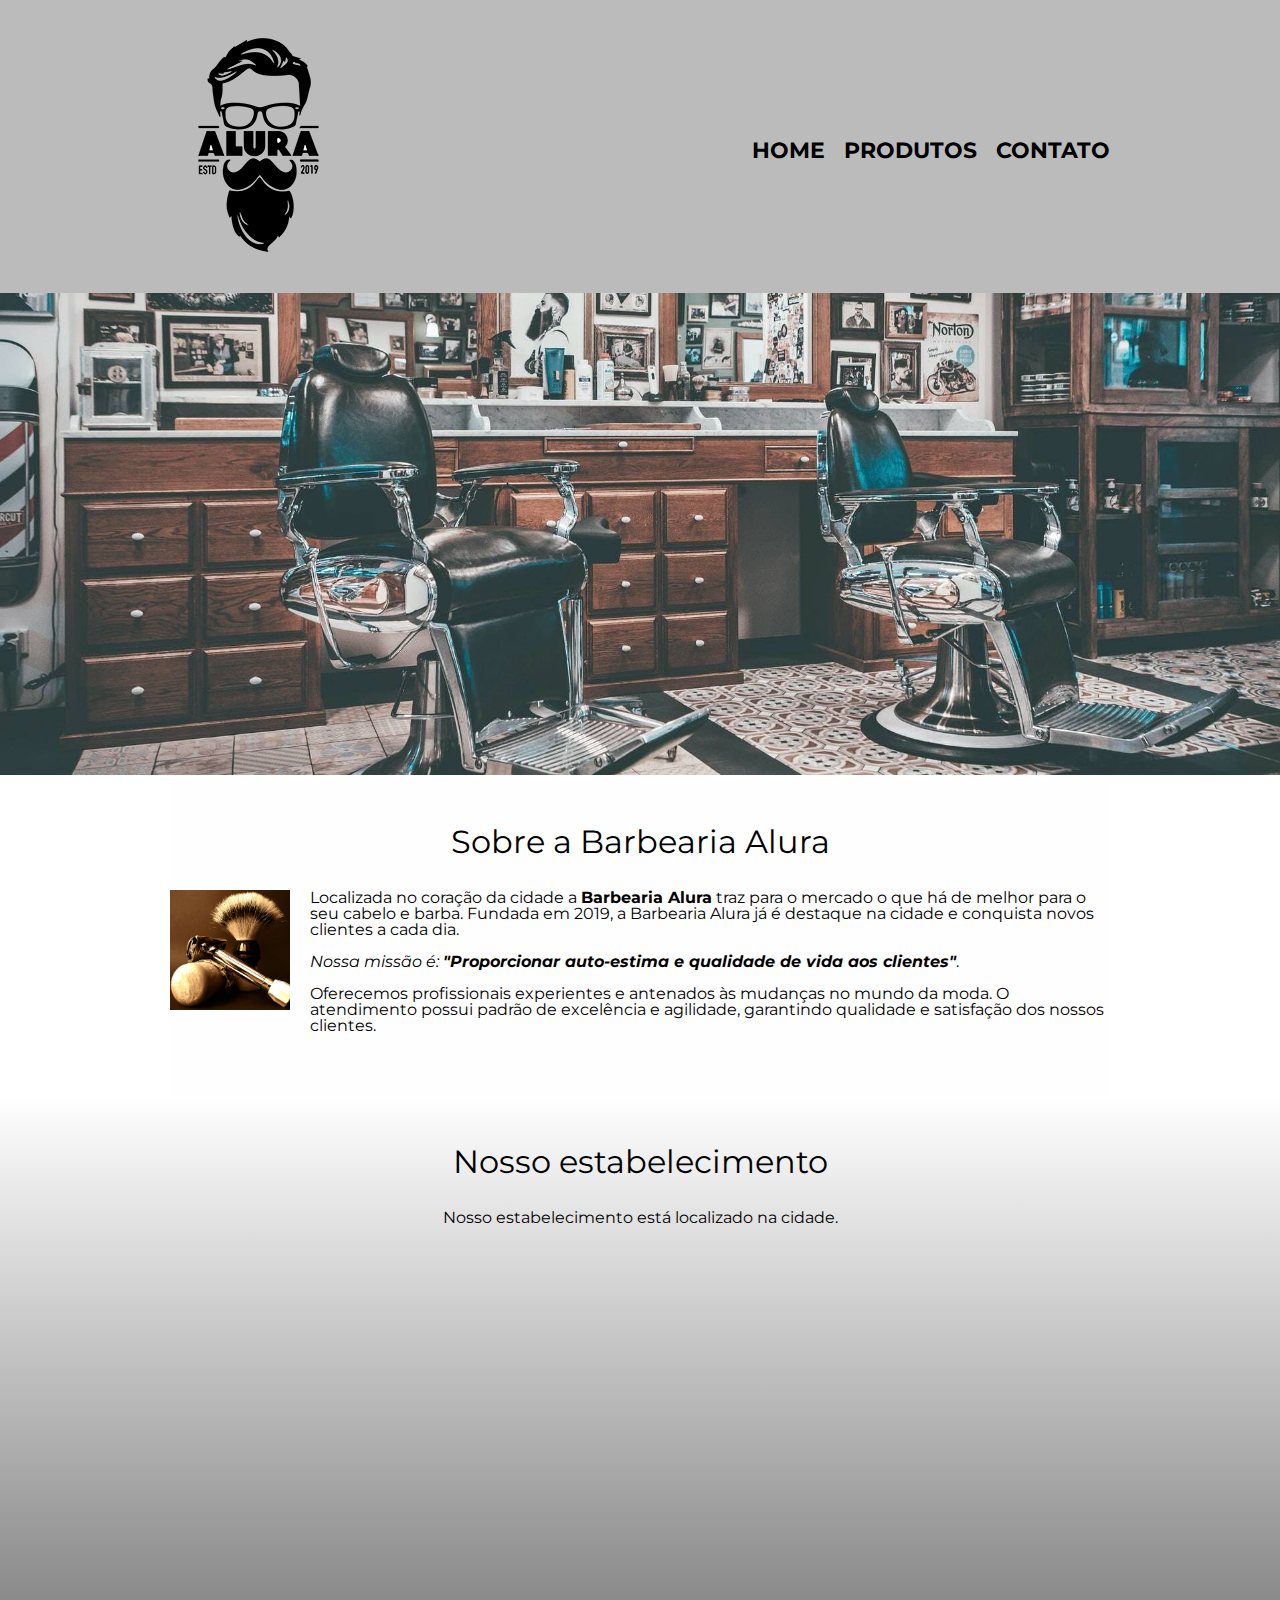
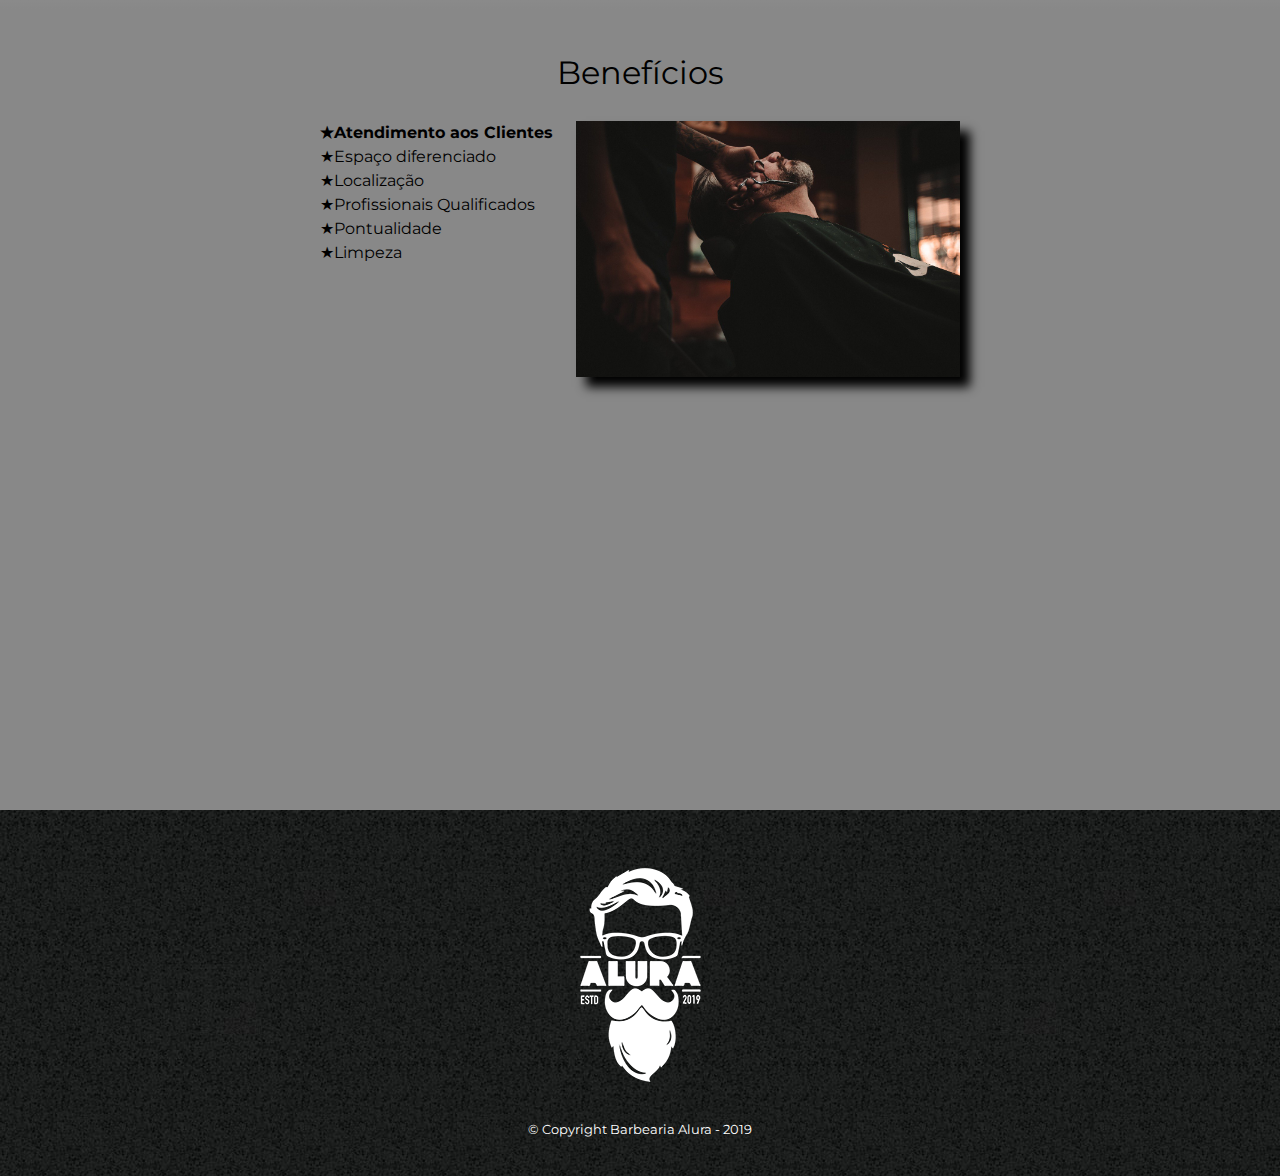
<file: index.html>
<!DOCTYPE html>

<html lang="pt-br">

    <head>

        <meta charset="UTF-8">
        <meta name="viewport" content="width=device-width">
        <title>Barbearia Alura</title>

        <link rel="stylesheet" href="reset.css">
        <link rel="stylesheet" href="style.css">
        <link href="https://fonts.googleapis.com/css2?family=Montserrat:ital,wght@0,100;0,200;0,300;0,400;0,500;0,600;0,700;0,800;0,900;1,100;1,200;1,300;1,400;1,500;1,600;1,700;1,800;1,900&display=swap" rel="stylesheet">
   
    </head>

    <body>

        <header>
            <div class="caixa">

                <h1> <img src="logo.png"> </h1>


                <nav>

                    <ul>

                        <li><a href="index.html">Home</a></li>
                        <li><a href="produtos.html">Produtos</a></li>
                        <li><a href="contato.html">Contato</a></li>

                    </ul>

                </nav>

            </div>

        </header>


        <img class="banner" src="banner.jpg">

        <main>

            <section class="principal">

                <h2 class="titulo-principal"> Sobre a Barbearia Alura</h2>

                <img class="utensilios" src="utensilios.jpg" alt="utensilios de um barbeiro.">

                <p>Localizada no coração da cidade a <strong>Barbearia Alura</strong> traz para o mercado o que há de melhor para o seu cabelo e barba. 
                Fundada em 2019, a Barbearia Alura já é destaque na cidade e conquista novos clientes a cada dia.</p>

                <p id="missao"><em>Nossa missão é: <strong>"Proporcionar auto-estima e qualidade de vida aos clientes"</strong></em>.</p>


                <p>Oferecemos profissionais experientes e antenados às mudanças no mundo da moda. 
                O atendimento possui padrão de excelência e agilidade, garantindo qualidade e satisfação dos nossos clientes.</p>
                            
            </section>
            
            <section class="mapa">
                <h3 class="titulo-principal"> Nosso estabelecimento</h3>
                <p>Nosso estabelecimento está localizado na cidade.</p>

                <div class="mapa-conteudo">

                    <iframe src="https://www.google.com/maps/embed?pb=!1m18!1m12!1m3!1d2216815.4510709904!2d-44.
                    6298999327044!3d-24.14211344860493!2m3!1f0!2f0!3f0!3m2!1i1024!2i768!4f13.1!3m3!1m2!1s0x94ce5a2b2ed7f3a1%3A0xab35da2f5ca62674!2sCaelum%20-
                    %20Escola%20de%20Tecnologia!5e0!3m2!1spt-BR!2sbr!4v1646516982980!5m2!1spt-BR!2sbr" 
                    width="100%" height="300" style="border:0;" allowfullscreen="" loading="lazy"></iframe>

                </div>


            </section>
                    
            <section class="beneficios">

                <h3 class="titulo-principal">Benefícios</h3>
                 
                <div class="conteudo-beneficios">
                    <ul class="lista-beneficios">

                        <li class="itens">Atendimento aos Clientes</li>
                        <li class="itens">Espaço diferenciado</li>
                        <li class="itens">Localização</li>
                        <li class="itens">Profissionais Qualificados</li>
                        <li class="itens">Pontualidade</li>
                        <li class="itens">Limpeza</li>

                    </ul><img class="imagem-beneficios" src="beneficios.jpg">

                </div>


                <div class="video">

                    <iframe width="100%" height="315" src="https://www.youtube.com/embed/wcVVXUV0YUY" title="YouTube video player" frameborder="0" 
                    allow="accelerometer; autoplay; clipboard-write; encrypted-media; gyroscope; picture-in-picture" allowfullscreen></iframe>

                </div>    

            </section> 
        
           
        
        </main>

        <footer>
            <img src="logo-branco.png">
            <p class="Copyright">&copy; Copyright Barbearia Alura - 2019</p>
        </footer>





    </body>


</html>
</file>
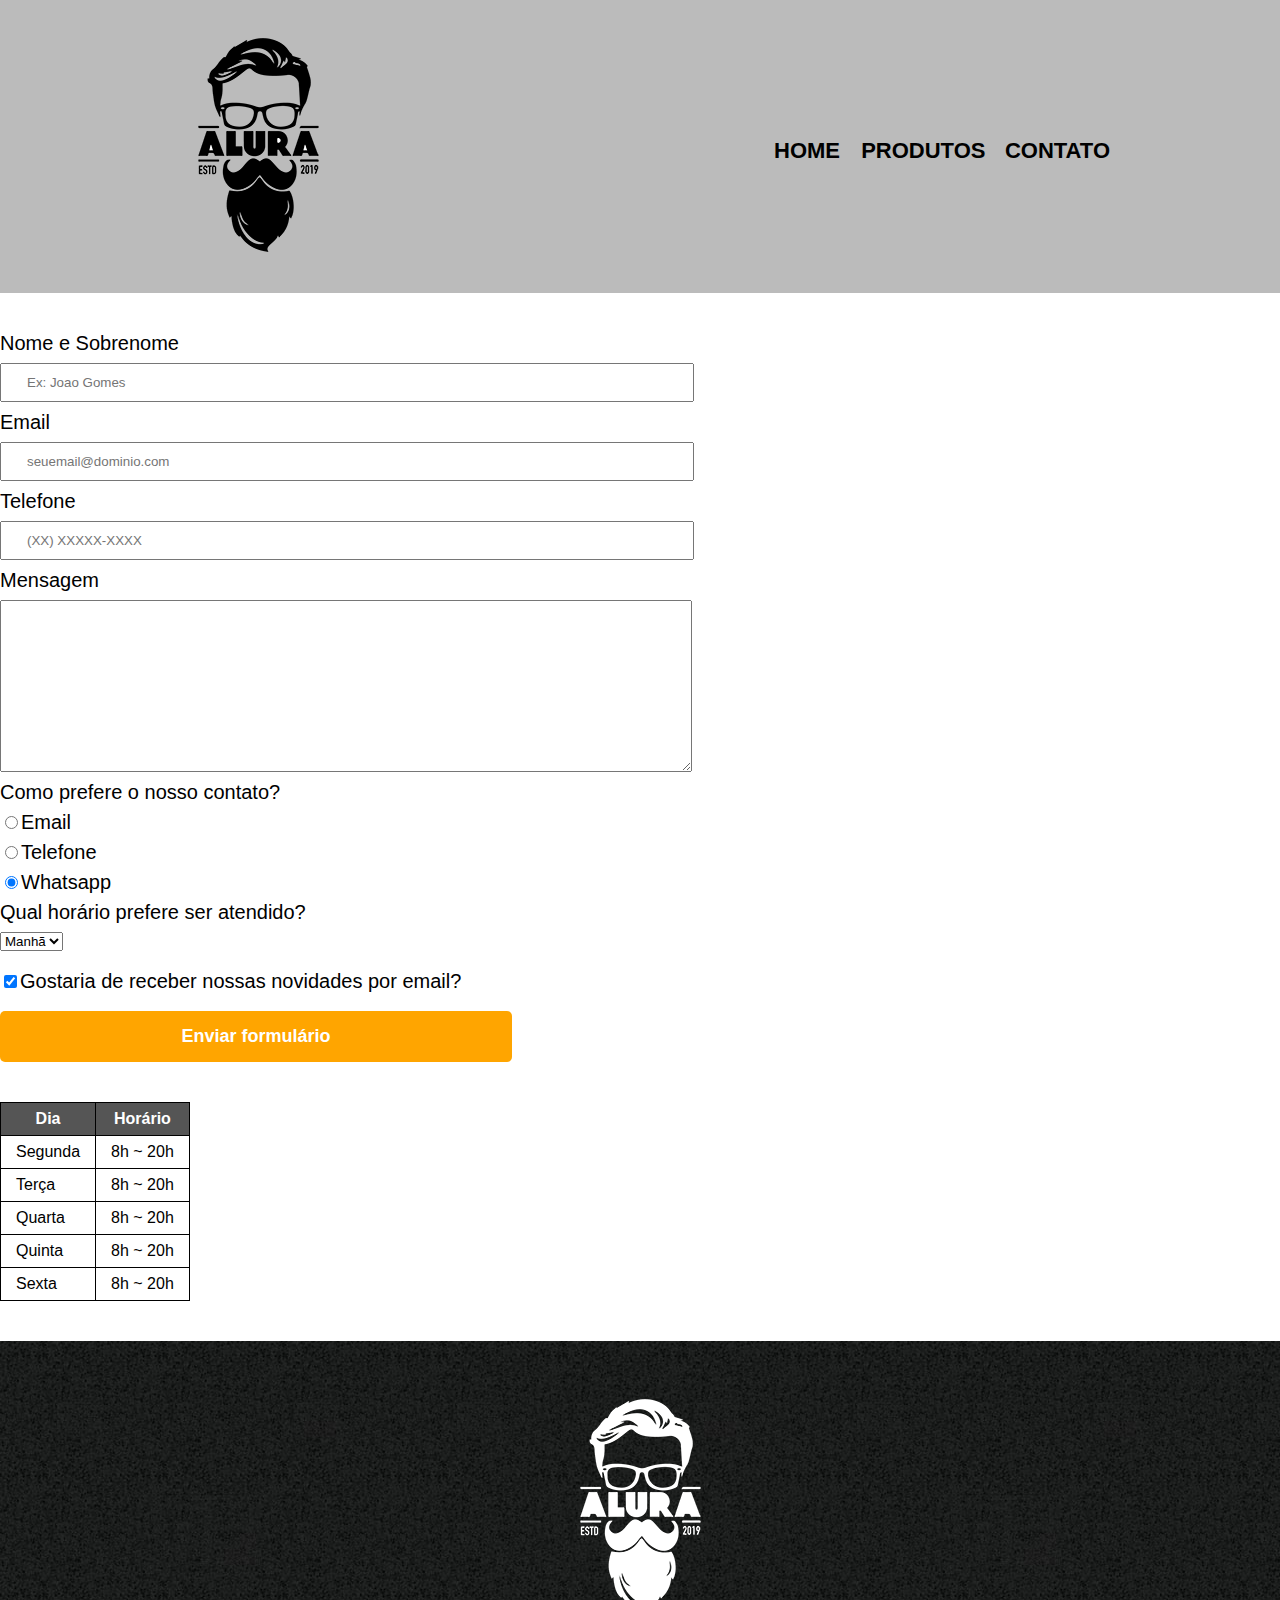
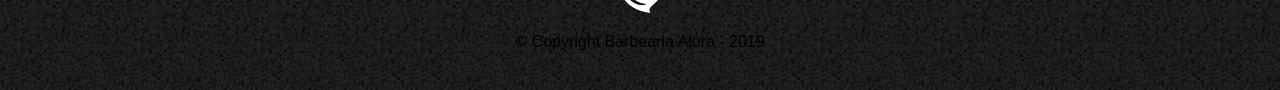
<file: contato.html>
<!DOCTYPE html>
<html>
    <head>

        <meta charset="UTF-8">
        <meta name="viewport" content="width=device-width">
        <title>Contato</title>

        <link rel="stylesheet" href="reset.css">
        <link rel="stylesheet" href="style.css">        

    </head>
    
    <body>

        <header>

            <div class="caixa">

                <h1> <img src="logo.png" alt="Logo da Barbearia Alura"> </h1>
                
                <nav>

                    <ul>

                        <li><a href="index.html"> Home </a></li>
                        <li><a href="produtos.html">Produtos</a></li>
                        <li><a href="contato.html">Contato</a></li>

                    </ul>

                </nav>

            </div>

        </header>

        <main>

            <form>

                <label for="nomeesobrenome">Nome e Sobrenome</label>
                <input type="text" id="nomeesobrenome" class="input-padrao" required placeholder="Ex: Joao Gomes"> 

                <label for="email">Email</label>
                <input type="email" id="email" class="input-padrao" required placeholder="seuemail@dominio.com">

                <label for="telefone">Telefone</label>
                <input type="tel" id="telefone" class="input-padrao" required placeholder="(XX) XXXXX-XXXX">
                
                <label for="mensagem">Mensagem</label>
                <textarea cols="30" rows="10" id="mensagem" class="input-padrao" required> </textarea>

                <fieldset>
                    <legend>Como prefere o nosso contato?</legend>
                    
                    <label for="radio-email"><input type="radio" name="contato" id="radio-email">Email</label>
                    
                    <label for="radio-telefone"><input type="radio" name="contato" id="radio-telefone">Telefone</label>
                    
                    <label for="radio-whatsapp"><input type="radio" name="contato" id="radio-whatsapp" checked>Whatsapp</label>
                </fieldset>

                <fieldset>
                    <legend>Qual horário prefere ser atendido?</legend>
                    <select>
                        <option>Manhã</option>
                        <option>Tarde</option>
                        <option>Noite</option>
                    </select>
                </fieldset>

                <label class="checkbox"><input type="checkbox" checked>Gostaria de receber nossas novidades por email?</label>

                <input type="submit" value="Enviar formulário" class="enviar">
             

                

            </form>

            <table>

                <thead>
                    <tr>
                        <th>Dia</th>
                        <th>Horário</th>    
                    </tr>
                </thead>

                <tbody>
                    <tr>
                        <td>Segunda</td>
                        <td>8h ~ 20h</td>
                    </tr>
                    <tr>
                        <td>Terça</td>
                        <td>8h ~ 20h</td>
                    </tr>
                    <tr>
                        <td>Quarta</td>
                        <td>8h ~ 20h</td>
                    </tr>
                    <tr>
                        <td>Quinta</td>
                        <td>8h ~ 20h</td>
                    </tr>
                    <tr>
                        <td>Sexta</td>
                        <td>8h ~ 20h</td>
                    </tr>
                </tbody>





            </table>




        </main>

        <footer>

            <img src="logo-branco.png" alt="Logo da Barbearia Alura">
            <p class="copyright">&copy; Copyright Barbearia Alura - 2019</p>

        </footer>









    </body>












</html>
</file>
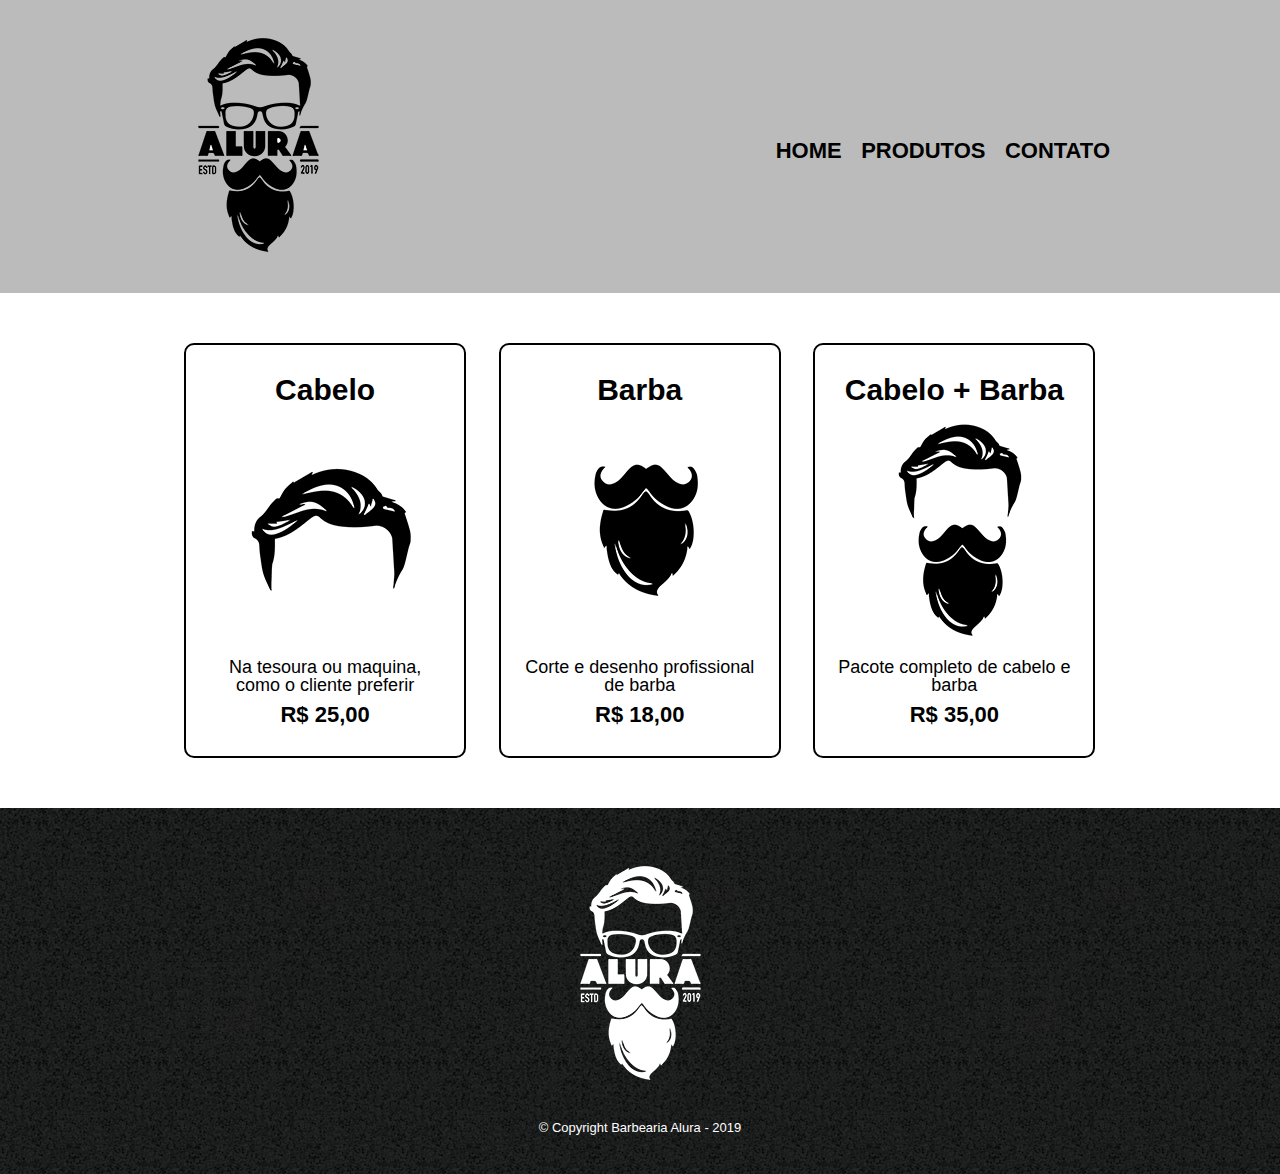
<file: produtos.html>
<!DOCTYPE html>
<html>
    <head>

        <meta charset="UTF-8">
        <meta name="viewport" content="width=device-width">
        <title>Produtos - Barbearia Alura</title>

        <link rel="stylesheet" href="reset.css">
        <link rel="stylesheet" href="style.css">

    </head>


    <body>
        <header>
            <div class="caixa">
                <h1> <img src="logo.png"> </h1>


                <nav>

                    <ul>

                        <li><a href="index.html">Home</a></li>
                        <li><a href="produtos.html">Produtos</a></li>
                        <li><a href="contato.html">Contato</a></li>

                    </ul>

                </nav>


            </div>
        </header>
        

        <main>

            <ul class="produtos">
                <li> 

                    <h2>Cabelo</h2>
                    <img src="cabelo.jpg">
                    <p class="produto-descricao">Na tesoura ou maquina, como o cliente preferir</p>
                    <p class="produto-preco">R$ 25,00</p>

                </li>

                <li>
                    <h2>Barba</h2>
                    <img src="barba.jpg">
                    <p class="produto-descricao">Corte e desenho profissional de barba</p>
                    <p class="produto-preco">R$ 18,00</p>

                </li> 

                <li>
                    <h2>Cabelo + Barba</h2>
                    <img src="cabelo+barba.jpg">
                    <p class="produto-descricao">Pacote completo de cabelo e barba</p>
                    <p class="produto-preco">R$ 35,00</p>

                </li>

            </ul>


        </main>

        <footer>
            <img src="logo-branco.png">
            <p class="Copyright">&copy; Copyright Barbearia Alura - 2019</p>
        </footer>




    </body>
</html>
</file>
<file: style.css>
body{
    font-family: 'Montserrat', sans-serif;
}

header {
    background: #BBBBBB;
    padding: 20px 0;
}

.caixa {
    position: relative;
    width: 940px;
    margin: 0 auto;
    
}

nav {
    position: absolute;
    top: 120px;
    right: 0px;
}
nav li {
    display: inline;
    padding: 0 0 0 15px;

}


nav a {
    text-transform: uppercase ;
    color: #000000;
    font-weight: bold;
    font-size: 22px;
    text-decoration: none;

}

nav a:hover{
    color: #C78C19;
    text-decoration: underline


}

.produtos{
    width: 940px;
    margin: 0 auto;
    padding: 50px 0;


}

.produtos li{
    display: inline-block;
    text-align: center;
    width: 30%;
    vertical-align:top;
    margin: 0 1.5%;
    padding: 30px 20px;
    box-sizing: border-box;
    border: 2px solid #000000;
    border-radius: 10px;
}

.produtos li:hover{
    border-color: #C78C19;

}

.produtos li:active{
    border-color: #088C19;

}

.produtos li:hover h2{
    font-size: 34px;

}

.produtos h2{
    font-size: 30px;
    font-weight: bold
}

.produto-descricao{
    font-size: 18px;

}

.produto-preco{
    font-size: 22px;
    font-weight: bold;
    margin-top: 10px;

}

footer{
    text-align: center;
    background: url(bg.jpg);
    padding: 40px 0;

}

.Copyright{
    color: #FFFFFF;
    font-size: 13px;
    margin: 20px 0 0;

}

form{
    margin: 40px 0;

}

form label, form legend{
    display: block;
    font-size: 20px;
    margin: 0 0 10px
}

.input-padrao{
    display: block;
    margin: 0 0 10px;
    padding: 10px 25px;
    width: 50%;
    
}

.checkbox{
    margin: 20px 0;

}

.enviar{
    width: 40%;
    padding: 15px 0;
    background: orange;
    color: white;
    font-weight: bold;
    font-size: 18px;
    border: none;
    border-radius: 5px;
    transition: 1s all;
    cursor: pointer;
}

.enviar:hover{
    background: darkorange;
    transform: scale(1.2)
}

table{
    margin: 20px 0 40px;
}

thead{
    background: #555555;
    color: white;
    font-weight: bold;

}

td, th {
    border: 1px solid #000000;
    padding: 8px 15px; 
}

/* css da pagina inicial*/

.banner{
    width: 100%;
}

.titulo-principal{
    text-align: center;
    font-size: 2em;
    margin: 0 0 1em;
    clear: left;
}

.utensilios{
    width: 120px;
    float: left;
    margin: 0 20px 20px 0;

}

.mapa {
    padding: 3em 0;
    background: linear-gradient(#FEFEFE, #888888 )

}

.mapa p{
    margin: 0 0 2em;
    text-align: center;
}

.mapa-conteudo{
    width: 940px;
    margin: 0 auto;
}

.beneficios{
    padding: 3em 0;
    background: #888888;
}

.conteudo-beneficios{
    width: 640px;
    margin: 0 auto;
}

.lista-beneficios{
    width: 40%;
    display: inline-block;
    vertical-align:top;
}

.principal{
    padding: 3em 0;
    background: #FEFEFE;
    width: 940px;
    margin: 0 auto;
}
.principal p{
    margin: 0 0 1em;
}

.principal strong{
    font-weight: bold;
}

.principal em{
    font-style: italic;
}

.itens {
    line-height: 1.5;

}

.itens:first-child{
    font-weight: bold;

}

.itens:before{
    content: "★"

}
.imagem-beneficios{
    width: 60%;
    opacity: 1;
    transition: 400ms;
    box-shadow: 10px 10px 10px #000000;

}

.imagem-beneficios:hover {
    opacity: 0.3;
}

.video{
    width: 560px;
    margin: 2em auto;
}

@media screen and (max-width: 480px){
    .caixa, .principal, .conteudo-beneficios, .mapa-conteudo, .video .produtos, .produtos li{
        width:auto;
    }

    h1 {
        text-align: center;
    }

    nav {
        position: static;
    }

    .lista-beneficios, .imagem-beneficios{
        width: 100%;
     
    }
        
    }
    .video{
        width: 90%;
        position: center;
    }
</file>
